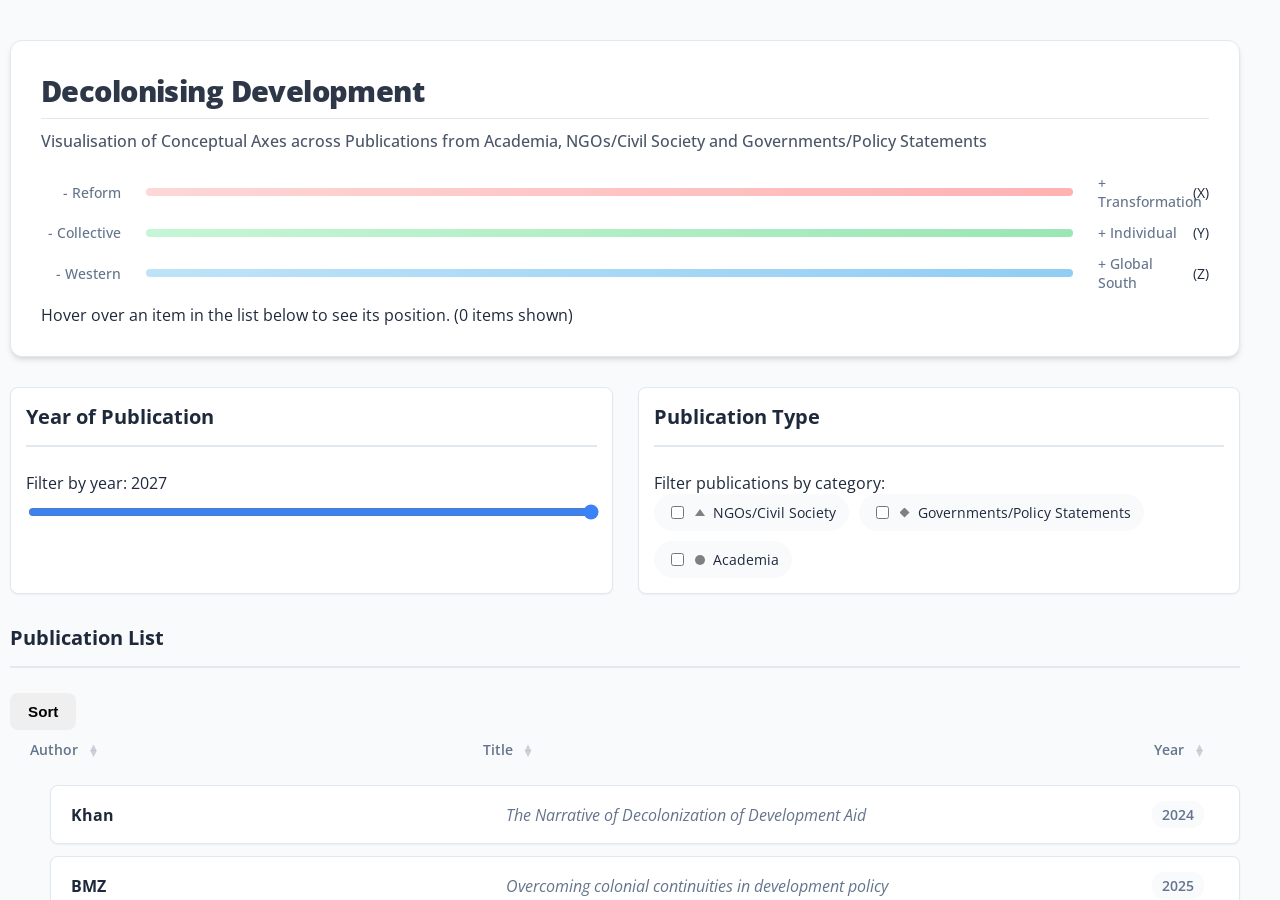
<file: index.html>
<!DOCTYPE html>
<html>

<head>
    <title>2D Publication Manager - Updated Khan Y-Axis Data</title>
    <meta charset="UTF-8">
    <meta name="viewport" content="width=device-width, initial-scale=1.0">
    <link rel="preconnect" href="https://fonts.googleapis.com">
    <link rel="preconnect" href="https://fonts.gstatic.com" crossorigin>
    <link href="https://fonts.googleapis.com/css2?family=Open+Sans:wght@400;500;600;700&display=swap" rel="stylesheet">
    <style>
        :root {
            /* Color Palette */
            --primary-color: #3b82f6;
            /* Blue */
            --primary-hover: #2563eb;
            --secondary-color: #48bb78;
            /* Green */
            --secondary-hover: #38a169;
            --accent-color: #ecc94b;
            /* Yellow */
            --danger-color: #f56565;
            /* Red */
            --danger-hover: #c53030;

            /* Neutrals */
            --bg-color: #f8fafc;
            /* Lighter, cooler grey */
            --surface-color: #ffffff;
            --text-primary: #1e293b;
            /* Dark slate */
            --text-secondary: #64748b;
            /* Slate */
            --border-color: #e2e8f0;

            /* UI Elements */
            --radius-md: 8px;
            --radius-lg: 12px;
            --shadow-sm: 0 1px 2px 0 rgb(0 0 0 / 0.05);
            --shadow-md: 0 4px 6px -1px rgb(0 0 0 / 0.1), 0 2px 4px -2px rgb(0 0 0 / 0.1);
            --shadow-lg: 0 10px 15px -3px rgb(0 0 0 / 0.1), 0 4px 6px -4px rgb(0 0 0 / 0.1);

            /* Transitions */
            --transition-fast: 0.2s ease;
            --transition-normal: 0.3s ease;
        }

        /* Basic page styling */
        html,
        body {
            margin: 0;
            padding: 0;
            height: 100%;
            width: 100%;
            background-color: var(--bg-color);
            font-family: 'Open Sans', -apple-system, BlinkMacSystemFont, "Segoe UI", Roboto, Helvetica, Arial, sans-serif;
            color: var(--text-primary);
            display: flex;
            overflow-x: hidden;
        }

        /* Controls Panel Styling */
        #controls {
            width: 380px;
            min-width: 320px;
            max-width: 45%;
            height: 100vh;
            background: var(--surface-color);
            padding: 30px;
            box-shadow: var(--shadow-lg);
            display: flex;
            flex-direction: column;
            gap: 20px;
            z-index: 20;
            overflow-y: auto;
            border-right: 1px solid var(--border-color);
            box-sizing: border-box;
            transition: transform var(--transition-normal), width var(--transition-normal), padding var(--transition-normal);
        }

        #controls>div {
            display: flex;
            flex-direction: column;
            gap: 12px;
        }

        #controls label {
            color: var(--text-primary);
            font-size: 0.9rem;
            font-weight: 600;
            margin-bottom: 6px;
            display: block;
        }

        .axis-concept-label {
            font-size: 0.85em;
            color: var(--text-secondary);
            font-weight: 400;
            margin-left: 6px;
        }

        /* Inputs */
        #controls input[type="text"],
        #controls input[type="number"],
        #controls input[type="file"],
        .axis-info-box textarea {
            padding: 10px 12px;
            border: 1px solid var(--border-color);
            border-radius: var(--radius-md);
            font-family: inherit;
            font-size: 0.95rem;
            color: var(--text-primary);
            background-color: var(--bg-color);
            transition: border-color var(--transition-fast), box-shadow var(--transition-fast);
            width: 100%;
            box-sizing: border-box;
        }

        #controls input[type="text"]:focus,
        #controls input[type="number"]:focus,
        .axis-info-box textarea:focus {
            border-color: var(--primary-color);
            box-shadow: 0 0 0 3px rgba(59, 130, 246, 0.15);
            outline: none;
            background-color: var(--surface-color);
        }

        #controls .coord-inputs {
            display: grid;
            grid-template-columns: 1fr 1fr;
            gap: 15px;
        }

        #controls .coord-input-group {
            display: flex;
            flex-direction: column;
            gap: 4px;
        }

        #controls .coord-input-group.full-width {
            grid-column: span 2;
        }

        /* Buttons */
        button {
            padding: 10px 18px;
            border: none;
            border-radius: var(--radius-md);
            cursor: pointer;
            font-size: 0.95rem;
            font-weight: 600;
            transition: all var(--transition-fast);
            display: inline-flex;
            align-items: center;
            justify-content: center;
        }

        #controls button#addEditButton {
            background-color: var(--secondary-color);
            color: white;
            margin-top: 10px;
            width: 100%;
        }

        #controls button#addEditButton:hover {
            background-color: var(--secondary-hover);
            transform: translateY(-1px);
        }

        #controls button#addEditButton[data-editing="true"] {
            background-color: var(--primary-color);
        }

        #controls button#addEditButton[data-editing="true"]:hover {
            background-color: var(--primary-hover);
        }

        #controls button#importButton,
        #controls button#exportButton {
            background-color: var(--surface-color);
            color: var(--primary-color);
            border: 1px solid var(--primary-color);
            margin-top: 8px;
            width: 48%;
        }

        #controls button#importButton:hover,
        #controls button#exportButton:hover {
            background-color: rgba(59, 130, 246, 0.05);
        }

        .button-row {
            display: flex;
            justify-content: space-between;
            gap: 10px;
        }

        /* Main Content */
        #main-content {
            flex-grow: 1;
            height: 100vh;
            overflow-y: auto;
            padding: 40px;
            box-sizing: border-box;
            background-color: var(--bg-color);
            position: relative;
        }

        #main-content h3 {
            margin: 0 0 25px;
            color: var(--text-primary);
            font-size: 1.25rem;
            border-bottom: 2px solid var(--border-color);
            padding-bottom: 15px;
            font-weight: 700;
        }

        /* Visualization Box */
        #axes-visualization {
            background-color: var(--surface-color);
            padding: 30px;
            border-radius: var(--radius-lg);
            margin-bottom: 30px;
            box-shadow: var(--shadow-md);
            border: 1px solid var(--border-color);
        }

        #axes-visualization h1 {
            font-size: 1.8rem;
            color: var(--text-primary);
            margin-bottom: 10px;
            font-weight: 800;
            letter-spacing: -0.02em;
        }

        #axes-visualization h2 {
            font-size: 1rem;
            color: var(--text-secondary);
            font-weight: 400;
            margin-bottom: 30px;
            line-height: 1.5;
        }

        /* Axis Bars */
        .axis-bar-container {
            display: flex;
            align-items: center;
            gap: 15px;
            font-size: 0.9rem;
            margin-bottom: 12px;
        }

        .axis-label-neg,
        .axis-label-pos {
            width: 80px;
            font-weight: 500;
            color: var(--text-secondary);
        }

        .axis-label-neg {
            text-align: right;
        }

        .axis-bar {
            flex-grow: 1;
            height: 8px;
            background-color: #e2e8f0;
            border-radius: 4px;
            position: relative;
            margin: 0 10px;
        }

        /* Axis Colors */
        .axis-bar.x-axis {
            background: linear-gradient(to right, #fed7d7, #feb2b2);
        }

        .axis-bar.y-axis {
            background: linear-gradient(to right, #c6f6d5, #9ae6b4);
        }

        .axis-bar.z-axis {
            background: linear-gradient(to right, #bee3f8, #90cdf4);
        }

        /* Dots */
        .axis-dot {
            position: absolute;
            top: 50%;
            transform: translate(-50%, -50%);
            width: 12px;
            height: 12px;
            border: 2px solid white;
            box-shadow: 0 2px 4px rgba(0, 0, 0, 0.2);
            transition: transform 0.2s cubic-bezier(0.175, 0.885, 0.32, 1.275);
            z-index: 5;
        }

        .axis-dot:hover {
            transform: translate(-50%, -50%) scale(1.5);
            z-index: 10;
            cursor: pointer;
        }

        .axis-dot.highlighted {
            transform: translate(-50%, -50%) scale(1.8);
            z-index: 20;
            border-color: var(--text-primary);
        }

        /* Zero Value Dot (Faded) */
        .axis-dot.zero-value {
            background-color: #e2e8f0 !important;
            border-color: #cbd5e0 !important;
            opacity: 0.6;
            box-shadow: none;
        }

        /* Override for specific shapes if needed, but !important on bg might cover it */
        .axis-dot.zero-value.shape-ngo {
            border-bottom-color: #cbd5e0 !important;
            background: transparent !important;
        }

        .axis-dot.zero-value.shape-government {
            background-color: #cbd5e0 !important;
        }

        /* Shape Definitions */
        .axis-dot.shape-ngo {
            width: 0;
            height: 0;
            border: none;
            box-shadow: none;
            border-left: 7px solid transparent;
            border-right: 7px solid transparent;
            border-bottom: 12px solid;
            background: transparent !important;
        }

        .axis-dot.shape-government {
            width: 12px;
            height: 12px;
            border-radius: 2px;
            transform: translate(-50%, -50%) rotate(45deg);
            box-shadow: 1px 1px 3px rgba(0, 0, 0, 0.2);
        }

        .axis-dot.shape-academia {
            border-radius: 50%;
        }

        /* Dot Colors */
        .axis-dot.x-dot {
            background-color: #e53e3e;
            border-bottom-color: #e53e3e;
        }

        .axis-dot.y-dot {
            background-color: #38a169;
            border-bottom-color: #38a169;
        }

        .axis-dot.z-dot {
            background-color: #3182ce;
            border-bottom-color: #3182ce;
        }

        /* Popups */
        .axis-info-popup {
            background: var(--surface-color);
            border-left: 4px solid;
            padding: 0 20px;
            max-height: 0;
            overflow: hidden;
            transition: all 0.4s cubic-bezier(0.4, 0, 0.2, 1);
            margin-top: 0;
            opacity: 0;
        }

        .axis-info-popup.expanded {
            padding: 20px;
            margin-top: 15px;
            max-height: 1000px;
            opacity: 1;
            box-shadow: var(--shadow-md);
            border-radius: 0 var(--radius-md) var(--radius-md) 0;
        }

        .axis-info-popup.x-info {
            border-color: #e53e3e;
            background: #fff5f5;
        }

        .axis-info-popup.y-info {
            border-color: #38a169;
            background: #f0fff4;
        }

        .axis-info-popup.z-info {
            border-color: #3182ce;
            background: #ebf8ff;
        }

        /* Filters */
        .filters-row {
            display: grid;
            grid-template-columns: 1fr 1fr;
            gap: 25px;
            margin-bottom: 30px;
        }

        .filter-container {
            background: var(--surface-color);
            padding: 15px;
            /* Reduced padding */
            border-radius: var(--radius-md);
            box-shadow: var(--shadow-sm);
            border: 1px solid var(--border-color);
        }

        /* Ensure slider takes full width */
        input[type="range"]#timeSlider {
            width: 100%;
            box-sizing: border-box;
            cursor: pointer;
            accent-color: var(--primary-color);
            margin-top: 10px;
            display: block;
        }

        .filter-container h3 {
            font-size: 1rem;
            margin-bottom: 15px;
            border-bottom: none;
            padding-bottom: 0;
        }

        /* Checkboxes */
        .checkbox-group {
            display: flex;
            flex-wrap: wrap;
            gap: 10px;
        }

        .checkbox-label {
            display: inline-flex;
            align-items: center;
            gap: 8px;
            padding: 8px 12px;
            background: var(--bg-color);
            border-radius: 20px;
            font-size: 0.85rem;
            cursor: pointer;
            transition: background 0.2s;
            border: 1px solid transparent;
        }

        .checkbox-label:hover {
            background: #e2e8f0;
        }

        .checkbox-label input:checked+span+span {
            font-weight: 600;
            color: var(--primary-color);
        }

        /* Publication List */
        #publications-list li {
            background: var(--surface-color);
            border: 1px solid var(--border-color);
            border-radius: var(--radius-md);
            margin-bottom: 12px;
            box-shadow: var(--shadow-sm);
            transition: all var(--transition-fast);
            overflow: hidden;
        }

        #publications-list li:hover {
            transform: translateY(-2px);
            box-shadow: var(--shadow-md);
            border-color: #cbd5e0;
        }

        #publications-list li.expanded {
            border-color: var(--primary-color);
            box-shadow: var(--shadow-md);
        }

        .list-item-header {
            padding: 15px 20px;
            display: grid;
            grid-template-columns: 2fr 3fr auto auto;
            gap: 15px;
            align-items: center;
        }

        /* Sort Options Bar */
        .sort-options {
            padding: 10px 20px;
            display: grid;
            grid-template-columns: 2fr 3fr auto auto;
            /* Match list item columns */
            gap: 15px;
            align-items: center;
            margin-bottom: 10px;
            font-weight: 600;
            color: var(--text-secondary);
            font-size: 0.9rem;
        }

        .sort-option {
            display: flex;
            align-items: center;
            gap: 5px;
            cursor: pointer;
        }

        .sort-option:hover {
            color: var(--primary-color);
        }

        .sort-arrows {
            display: flex;
            flex-direction: column;
            line-height: 0.5;
            font-size: 0.7rem;
            margin-left: 5px;
        }

        .sort-arrow {
            opacity: 0.3;
        }

        .sort-arrow.active {
            opacity: 1;
            color: var(--primary-color);
        }

        .list-item-header .author-display {
            font-weight: 700;
            color: var(--text-primary);
        }

        .list-item-header .short-title-display {
            color: var(--text-secondary);
            font-style: italic;
        }

        .list-item-header .year-display {
            background: var(--bg-color);
            padding: 4px 10px;
            border-radius: 12px;
            font-size: 0.85rem;
            font-weight: 600;
            color: var(--text-secondary);
        }

        .collapsible-content {
            padding: 0 20px;
            max-height: 0;
            overflow: hidden;
            transition: all 0.3s ease;
            background: #f8fafc;
        }

        li.expanded .collapsible-content {
            padding: 20px;
            max-height: 800px;
            border-top: 1px solid var(--border-color);
        }

        .coord-display {
            display: flex;
            gap: 15px;
            margin-bottom: 20px;
        }

        .coord-pair {
            background: white;
            padding: 6px 12px;
            border-radius: 6px;
            border: 1px solid var(--border-color);
            font-size: 0.9rem;
            display: flex;
            align-items: center;
            gap: 6px;
        }

        .coord-pair.x-coord {
            border-left: 3px solid #e53e3e;
        }

        .coord-pair.y-coord {
            border-left: 3px solid #38a169;
        }

        .coord-pair.z-coord {
            border-left: 3px solid #3182ce;
        }

        /* Toggle Button */
        #toggle-controls-button {
            position: absolute;
            top: 20px;
            right: -15px;
            width: 30px;
            height: 30px;
            background: var(--text-primary);
            color: white;
            border-radius: 50%;
            display: flex;
            align-items: center;
            justify-content: center;
            cursor: pointer;
            box-shadow: var(--shadow-md);
            z-index: 50;
            border: 2px solid white;
        }

        body.controls-collapsed #controls {
            transform: translateX(-100%);
            width: 0;
            padding: 0;
            opacity: 0;
        }

        body.controls-collapsed #main-content {
            padding-left: 40px;
        }

        body.controls-collapsed #toggle-controls-button {
            left: 20px;
            right: auto;
            transform: rotate(180deg);
            background: var(--primary-color);
        }

        /* Scrollbar */
        ::-webkit-scrollbar {
            width: 8px;
        }

        ::-webkit-scrollbar-track {
            background: transparent;
        }

        ::-webkit-scrollbar-thumb {
            background: #cbd5e0;
            border-radius: 4px;
        }

        ::-webkit-scrollbar-thumb:hover {
            background: #a0aec0;
        }

        /* Responsive */
        @media (max-width: 1024px) {
            #controls {
                width: 320px;
            }

            .filters-row {
                grid-template-columns: 1fr;
            }
        }

        @media (max-width: 768px) {
            body {
                flex-direction: column;
            }

            #controls {
                width: 100%;
                max-width: 100%;
                height: auto;
                max-height: 40vh;
                border-right: none;
                border-bottom: 1px solid var(--border-color);
            }

            #main-content {
                height: auto;
                padding: 20px;
            }

            #toggle-controls-button {
                display: none;
            }

            /* Hide toggle on mobile */
        }

        /* Empty outline versions of the symbols (Keep these as they are for the checkboxes) */
        .empty-ngo-dot {
            width: 0;
            height: 0;
            border-left: 5px solid transparent;
            border-right: 5px solid transparent;
            border-bottom: 7px solid #808080;
            border-radius: 0;
            background-color: transparent;
        }

        .empty-government-dot {
            width: 10px;
            height: 10px;
            background-color: #808080;
            clip-path: polygon(50% 0%, 100% 50%, 50% 100%, 0% 50%);
        }

        .empty-academia-dot {
            width: 10px;
            height: 10px;
            border-radius: 50%;
            background-color: #808080;
        }

        /* Styles for the toggle button */
        #toggle-controls-button::before,
        #toggle-controls-button::after {
            content: '';
            position: absolute;
            width: 8px;
            /* Arrow line thickness */
            height: 2px;
            /* Arrow line length */
            background-color: white;
            /* Arrow color */
            transition: transform 0.3s ease;
        }

        #toggle-controls-button::before {
            transform: translateX(-2px) rotate(45deg);
            /* Top part of left arrow */
            transform-origin: right center;
        }

        #toggle-controls-button::after {
            transform: translateX(-2px) rotate(-45deg);
            /* Bottom part of left arrow */
            transform-origin: right center;
        }


        /* Adjust heading margin to make space for the button */
        #controls h2 {
            margin-top: 30px;
            /* Add top margin to push it below the button */
        }


        /* Styles for the collapsed state */
        body.controls-collapsed #controls {
            width: 0;
            min-width: 0;
            max-width: 0;
            padding: 0;
            overflow: hidden;
            position: absolute;
            left: 0;
            top: 0;
            bottom: 0;
        }

        body.controls-collapsed #main-content {
            padding-left: 10px;
            /* Adjust as needed */
        }

        body.controls-collapsed #toggle-controls-button {
            position: fixed;
            /* Ensure it stays in viewport when controls collapse */
            left: 0;
            /* Position button at the edge when collapsed */
            top: 10px;
            /* Keep it at the top */
            border-radius: 0 50% 50% 0;
            /* Adjust border radius for collapsed state */
            /* Rotate arrow for collapsed state */
            transform: translateX(0);
            /* Reset transform */
        }

        body.controls-collapsed #toggle-controls-button::before {
            transform: translateX(2px) rotate(-45deg);
            /* Top part of right arrow */
            transform-origin: left center;
        }

        body.controls-collapsed #toggle-controls-button::after {
            transform: translateX(2px) rotate(45deg);
            /* Bottom part of right arrow */
            transform-origin: left center;
        }
    </style>
</head>

<body class="controls-collapsed">
    <div id="controls">
        <button id="toggle-controls-button"></button>
        <div style="margin-top: 40px;">
            <h2
                style="font-size: 1.2em; color: #2d3748; margin: 0 0 12px 0; padding-bottom: 8px; border-bottom: 1px solid #e2e8f0;">
                Add / Edit Publication</h2>
            <div class="coord-inputs">
                <div class="coord-input-group">
                    <label for="xCoord">X: <span class="axis-concept-label">(+Transformative / -Reform)</span></label>
                    <input type="number" id="xCoord" step="0.1" value="0" placeholder="X">
                </div>
                <div class="coord-input-group">
                    <label for="yCoord">Y: <span class="axis-concept-label">(+Individual / -Collective)</span></label>
                    <input type="number" id="yCoord" step="0.1" value="0" placeholder="Y">
                </div>
                <div class="coord-input-group">
                    <label for="zCoord">Z: <span class="axis-concept-label">(+Global South / -Western)</span></label>
                    <input type="number" id="zCoord" step="0.1" value="0" placeholder="Z">
                </div>
                <div class="coord-input-group">
                    <label for="yearInput">Year:</label>
                    <input type="number" id="yearInput" min="1900" max="2050" step="1" placeholder="Year">
                </div>
                <div class="coord-input-group" style="margin-top: 10px;">
                    <div style="display: flex; flex-direction: column; gap: 8px;">
                        <label for="typeCheckboxes" style="margin-bottom: 0;">Type of Publication:</label>
                        <div style="display: block; align-items: center; gap: 4px;">
                            <label style="display: flex; align-items: center; gap: 4px;">
                                <input type="checkbox" id="addEditNgoCheckbox">
                                <span class="empty-ngo-dot"></span>
                                NGOs/Civil Society
                            </label>
                            <label style="display: flex; align-items: center; gap: 4px;">
                                <input type="checkbox" id="addEditGovernmentCheckbox">
                                <span class="empty-government-dot"></span>
                                Governments/Policy Statements
                            </label>
                            <label style="display: flex; align-items: center; gap: 4px;">
                                <input type="checkbox" id="addEditAcademiaCheckbox">
                                <span class="empty-academia-dot"></span>
                                Academia
                            </label>
                        </div>
                    </div>
                </div>
                <div class="coord-input-group">
                    <label for="authorText">Author:</label>
                    <input type="text" id="authorText" placeholder="Author (e.g., John Doe)">
                </div>
                <div class="coord-input-group">
                    <label for="shortTitleText">Short Title:</label>
                    <input type="text" id="shortTitleText" placeholder="Short Title (e.g., Study on...)">
                </div>
            </div>
            <button id="addEditButton">Add Publication</button>
            <button id="importButton">Import CSV</button>
            <button id="exportButton">Export CSV</button>
            <input type="file" id="csvFileInput" style="display: none;">
        </div>
        <hr>
    </div>

    <div id="main-content">
        <div id="axes-visualization">
            <h1
                style="font-size: 1.8em; color: #2d3748; margin: 0 0 10px 0; padding-bottom: 8px; border-bottom: 1px solid #e2e8f0;">
                Decolonising Development</h1>
            <h2 style="font-size: 1em; font-weight: 500; color: #4a5568; margin: 0 0 20px 0;">Visualisation of
                Conceptual Axes across Publications from Academia, NGOs/Civil Society and Governments/Policy Statements
            </h2>
            <div class="axis-bar-container">
                <span class="axis-label-neg"
                    title="Reform means making incremental changes within existing structures rather than challenging the system itself.">-
                    Reform</span>
                <div class="axis-bar x-axis" id="x-axis-bar"></div>
                <span class="axis-label-pos" title="Transformative means aiming for deep, systemic change.">+
                    Transformation</span>
                <span class="axis-name">(X)</span>
            </div>
            <div class="axis-info-popup x-info" id="x-axis-info-popup" data-axis="x">
                <h5 class="popup-headline"></h5>
                <p class="popup-citation"></p>
                <p class="popup-positioning"></p>
            </div>
            <div class="axis-bar-container">
                <span class="axis-label-neg"
                    title="Collective emphasizes group agency, community action, and shared ownership over outcomes.">-
                    Collective</span>
                <div class="axis-bar y-axis"></div>
                <span class="axis-label-pos"
                    title="Individual focuses on personal agency, self-determination, and autonomy in decision-making.">+
                    Individual</span>
                <span class="axis-name">(Y)</span>
            </div>
            <div class="axis-info-popup y-info" id="y-axis-info-popup" data-axis="y">
                <h5 class="popup-headline"></h5>
                <p class="popup-citation"></p>
                <p class="popup-positioning"></p>
            </div>
            <div class="axis-bar-container">
                <span class="axis-label-neg"
                    title="Western refers to development approaches rooted in Euro-centric worldviews and power structures.">-
                    Western</span>
                <div class="axis-bar z-axis"></div>
                <span class="axis-label-pos"
                    title="Global South highlights perspectives, priorities, and experiences of formerly colonized or marginalized regions.">+
                    Global South</span>
                <span class="axis-name">(Z)</span>
            </div>
            <div class="axis-info-popup z-info" id="z-axis-info-popup" data-axis="z">
                <h5 class="popup-headline"></h5>
                <p class="popup-citation"></p>
                <p class="popup-positioning"></p>
            </div>
            <div id="axes-selected-item">Hover over an item in the list below to see its position.</div>
        </div>

        <div class="filters-row">
            <div id="slider-container" class="filter-container">
                <div>
                    <h3>Year of Publication</h3>
                    <label for="timeSlider" id="timeSliderLabel">
                        <span>Filter by year:</span>
                        <span id="timeSliderValue">2025</span>
                    </label>
                    <input type="range" id="timeSlider" min="1980" max="2025" value="2025" step="1">
                </div>
            </div>

            <div id="type-container" class="filter-container">
                <div>
                    <h3>Publication Type</h3>
                    <label>Filter publications by category:</label>
                    <div class="checkbox-group">
                        <label class="checkbox-label">
                            <input type="checkbox" id="filterNgoCheckbox">
                            <span class="empty-ngo-dot"></span>
                            NGOs/Civil Society
                        </label>
                        <label class="checkbox-label">
                            <input type="checkbox" id="filterGovernmentCheckbox">
                            <span class="empty-government-dot"></span>
                            Governments/Policy Statements
                        </label>
                        <label class="checkbox-label">
                            <input type="checkbox" id="filterAcademiaCheckbox">
                            <span class="empty-academia-dot"></span>
                            Academia
                        </label>
                    </div>
                </div>
            </div>
        </div>

        <div class="heading-with-button">
            <h3>Publication List</h3>
            <button class="sort-button" id="toggleSortButton">Sort</button>
        </div>
        <div class="sort-options" id="sortOptionsBar">
            <div class="sort-option">
                <span>Author</span>
                <div class="sort-arrows">
                    <span class="sort-arrow" id="authorAsc">▲</span>
                    <span class="sort-arrow" id="authorDesc">▼</span>
                </div>
            </div>
            <div class="sort-option">
                <span>Title</span>
                <div class="sort-arrows">
                    <span class="sort-arrow" id="titleAsc">▲</span>
                    <span class="sort-arrow" id="titleDesc">▼</span>
                </div>
            </div>
            <div class="sort-option">
                <span>Year</span>
                <div class="sort-arrows">
                    <span class="sort-arrow" id="yearAsc">▲</span>
                    <span class="sort-arrow" id="yearDesc">▼</span>
                </div>
            </div>
        </div>
        <div id="publications-list">
            <ol id="publications-list-ol"></ol>
        </div>
    </div>

    <div id="message-box"></div>

    <script>
        (function () { // Start IIFE
            'use strict'; // Enable strict mode

            // --- State (within IIFE scope) ---
            let diamondsData = [];
            let filterYearMax;
            let editingDiamondIndex = null;
            let selectedPopupIndex = null;

            // --- Constants ---
            const CURRENT_YEAR = new Date().getFullYear();
            const ADD_BUTTON_TEXT = 'Add Publication';
            const UPDATE_BUTTON_TEXT = 'Update Publication';
            const AXIS_MIN = -10; const AXIS_MAX = 10; const AXIS_RANGE = AXIS_MAX - AXIS_MIN;
            const defaultAxisInfo = { citation: '', positioning: '' };

            // --- UI Element References (within IIFE scope) ---
            let publicationsListOl, xCoordInput, yCoordInput, zCoordInput, yearInput, authorTextInput, shortTitleTextInput, timeSlider, timeSliderValueSpan, messageBox, addEditButton, axesVisContainer, xAxisBar, yAxisBar, zAxisBar, axesSelectedItemText, mainContentArea, controlsDiv;
            let ngoCheckbox, governmentCheckbox, academiaCheckbox;
            let importButton, exportButton, csvFileInput;
            let filterNgoCheckbox, filterGovernmentCheckbox, filterAcademiaCheckbox;
            let toggleControlsButton; // Added reference for the new button

            // --- Helper Functions ---
            const getDefaultAxisInfo = () => ({ x: { ...defaultAxisInfo }, y: { ...defaultAxisInfo }, z: { ...defaultAxisInfo } });

            // --- Initialization ---
            function init() {
                try {
                    // Data parsed from user-provided CSV
                    diamondsData = [
                        {
                            "author": "Khan",
                            "shortTitle": "The Narrative of Decolonization of Development Aid",
                            "year": 2024,
                            "x": 10,
                            "y": -2,
                            "z": 0,
                            "axisInfo": {
                                "x": {
                                    "citation": "\"China, India and South Africa as those who no longer receive ODA are also rife in the literature [4]. Based on these cases, one could argue that it is possible for aid to end. However, these cases also create a fallacy about the \"\"end of aid\"\", as these countries are now donors themselves. The idea should not be to replace existing donor countries with new donor countries, but to replace the system of aid itself with more equitable relationships based on mutual economic and political demands of \nboth giving and receiving countries.\" (p. 4)",
                                    "positioning": "Khan argues here that the current system of aid and development cooperation creates a trap in which the few countries that make it out of the \"recipient phase\" become donor states themselves and go on to dictate the actions of the recipient states, perpetuating a faulty and antiquated system.\nKhan, argues that the current system of development is beyond reform and must be completely transformed to truly decolonize development aid, thus landing it at a 10."
                                },
                                "y": {
                                    "citation": "\"South-South collaboration for development is based on the flawed premise that just because everyone belongs to a particular geographical, cultural or religious context, they will all get along with each other.\nThat is true to the extent that countries of the South can collectively challenge Northern domination.\nBut widespread power inequalities also exist within the regions of the global South based on geopolitical and economic variables such as history, wealth and global political status.\" (p. 6)",
                                    "positioning": "While Khan highlights the collective power that the Global South has to reject Northern domination and colonial approaches to development work, they also highlight the importance of de-homogenizing the Global South and recognizing the power inequalities that exist within and between its countries.\nThus it is placed at -2 on the collective side because there is an emphasis on national distinction and intersectionalities despite highlighting the importance of a Global South collective"
                                },
                                "z": {
                                    "citation": "",
                                    "positioning": "This source does not mention either a Western/Modern or Global South framework."
                                }
                            },
                            "category": [
                                "Academia"
                            ]
                        },
                        {
                            "author": "BMZ",
                            "shortTitle": "Overcoming colonial continuities in development policy",
                            "year": 2025,
                            "x": 1,
                            "y": -5,
                            "z": 1,
                            "axisInfo": {
                                "x": {
                                    "citation": "\"It starts with identifying and acknowledging these patterns and then gradually dismantling them.\nThis is the only way to establish a genuinely equal partnership between the Global South and the Global North.\"",
                                    "positioning": "The text acknowledges these colonial \"patterns\" and the mechanisms for decolonizing development cooperation.\nIt calls for dismantling of these systems,  however it does so objectively without specifying its role in these patterns or being in a position to address them.\nThus it lands at a 1 on the reform side of the axis."
                                },
                                "y": {
                                    "citation": "“Partnership-based development policy acknowledges the atrocities committed under German colonialism and apologises for them. It reflects on Germany’s role and its position of power. It engages in open, honest dialogue about the past and the future of the relationships between Germany and its partner countries, even when this dialogue is uncomfortable. Its goal is to create equal partnerships. It is based on discussion and exchange, and aligns with the goals set by the partner countries themselves.”",
                                    "positioning": "The BMZ acknowledges Germany's historical involvement in colonialism, recognizing the present need to address its lingering effects through development cooperation.\nWhile emphasizing the importance of equitable partnerships, the passage remains vague about which actors should lead this effort.\nThe mention of policy implies that the BMZ itself should act, yet this is never explicitly stated, allowing the BMZ to maintain a more neutral position."
                                },
                                "z": {
                                    "citation": "“It starts with identifying and acknowledging these patterns and then gradually dismantling them.\nThis is the only way to establish a genuinely equal partnership between the Global South and the Global North.”",
                                    "positioning": "This passage from the BMZ connects development policy to the historical context of colonialism.\nWhile the language used is somewhat abstract and employs passive voice, it suggests an acknowledgement of the need to address the lingering effects of colonialism on nations in the Global South.\nHowever, the text's ambiguity regarding agency—who is responsible for implementing the suggested actions—limits its direct commitment to change.\nThus this source is placed at 1 on the Global South side--because it demonstrates support for Global South initiatives without a clear commitment to them."
                                }
                            },
                            "category": [
                                "Governments/Policy Statements"
                            ]
                        },
                        {
                            "author": "Caixeta and Dos Santos",
                            "shortTitle": "Decolonizing South-South Cooperation: An Analytical Framework",
                            "year": 2022,
                            "x": 8,
                            "y": -10,
                            "z": 9,
                            "axisInfo": {
                                "x": {
                                    "citation": "“Conceiving SSC as an opportunity to decolonize development practices, according to Santos (2017, 272), implies, re-discussing the role of emerging countries in search of their strategic autonomy and the role of poor countries in the pursuit of their national interests, and more than anything reconsiders the hegemonic capitalist development model. In addition, it imposes a real and effective participation of the societies of those countries in this process.\"\"",
                                    "positioning": "This text suggests that decolonizing development cooperation starts with improving South-South Cooperation through reworking the status quo of Western hegemony and promoting self determination \nand greater autonomy across developing nations. It does not outrightly reject the current systems, but suggests making space for alternative approaches thus pushing it to the transformation side at an 8."
                                },
                                "y": {
                                    "citation": "“The peoples that inhabit the geopolitical space that we now know as Latin America and the Caribbean, from colonial invasions to the present day, design and practice forms of existence based on ancestral epistemological and ontological structures.\nThey were anchored in the sense of relationality, community spirit, solidarity, harmony with nature and pluriversity.\nAlthough these forms have been belittled and dismissed as backward, traditional and essentialist by theorists and practitioners of modern development, they are precursors to the criticism made today against modernity.\nThey denounce the failure of their hegemonic development model and point out the imperative of a new civilizing parameter based on the common in the face of global problems [...].”",
                                    "positioning": "​​This excerpt highlights the stated importance of returning to indigenous practices that prioritize community as a major step in decolonizing development and improving development outcomes in the Global South. The text offers several examples of the success of South-South Cooperation as a better alternative to the hegemonic relationships of dependency on the West that are predominantly used in development cooperation. As such, this source is placed at -10 citing very high \nlevels of collectivity."
                                },
                                "z": {
                                    "citation": "“As for the process or means of implementing SSC [South-South Cooperation], a moment when horizontality should be intermediating relations during cooperation activities, the analytical criteria for SSC initiatives would be: (1) it is conceived as a ‘policy of the common’ between the local and global levels;\n(2) it develops through democratic practices; (3) it connects the global to the local levels in the midst of a political and social federalism (decentralized governments), that is, it seeks to decide together on the common ones.”",
                                    "positioning": "This passage highlights how South-South Cooperation (SSC) toward decolonizing development work should proliferate all levels of policy and society. It should incorporate Southern voices and approaches to development but also make room for voices that were silenced in the past, not only creating cooperation between the Global South as it is known today but also the many indigenous knowledges that were previously marginalized by \ncolonization. Thus, this source ranks fairly high on the global south side of the axis at 9."
                                }
                            },
                            "category": [
                                "Academia"
                            ]
                        },
                        {
                            "author": "Vij (OECD)",
                            "shortTitle": "Developement Cooperation Report",
                            "year": 2023,
                            "x": -2,
                            "y": -6,
                            "z": 6,
                            "axisInfo": {
                                "x": {
                                    "citation": "“Localisation requires a thorough political economy analysis of both provider and recipient systems to identify latent risks it might pose to different actors, including those that might, at first glance, appear to benefit.”\n(p. 176)",
                                    "positioning": "Here, the author refers to localization in terms of greater local inclusion in development work. They call for a mutually beneficial agreement in which donors and external actors also benefit from localized development aid. This is framed within the context of current development systems while calling for greater localization of development cooperation. This source is not notably critical of the historical mechanisms of neo-imperialism to persist within this vision for development cooperation, taking a more diagnostic approach. Thus it lands at a -2 on the reform side of the scale."

                                },
                                "y": {
                                    "citation": "“Localisation has a long history, with roots in the push for participatory approaches beginning in the 1960s […]  \nAt the same time, differences in interpretations of the objectives and practice of localisation make it difficult for development co-operation providers to coalesce around a shared vision that would enable co-ordination between providers and accountability for results.\nThere also appears to be […] a state of “functional inertia”, where development actors are aware that localisation is needed but are unable to operationalise their vision.\nIn addition, there is a specific need for evidence on the benefits and challenges of different approaches to localisation, including how development agencies' and ministries’ institutional practices may either enable or hamper the achievement of locally led and inclusive development outcomes.\nCollectively building such an evidence base during this phase would help inform individual agency practice to push past the inertia.\nIt would also develop a shared understanding of localisation as both a process and an outcome, which” (OECD, 2023, p. 173)",
                                    "positioning": "This excerpt highlights the acknowledged need within Western development agencies for increased localization to empower local stakeholders in the Global South or recipient state. It highlights the importance of community building to pass on knowledge and build momentum away from dependency on foreign aid actors, but also addresses the systemic and bureaucratic barriers to achieving this from within development organizations. As such this lands at a -6 on the collective side of the axis as collectivity is a priority but \ndoes not necessarily provide recommendations on how this can be achieved making it more passive compared to other texts that are ranked higher."
                                },
                                "z": {
                                    "citation": "“Moving towards an equal partnership model can be perceived as giving up control or as detrimental to the vested interests of providers and intermediaries.\nLocalising development co-operation likely means that some actors could lose out financially.\nHowever, providers can emphasise that localisation is not a financial zero-sum game.\nLocalisation does not prevent opportunities for sharing, cross-border research and co-generation of knowledge.\nReimagining the role of the intermediary and exploring models to change the structure of bilateral aid delivery could enhance the case for a new aid business model, one in which local priorities and ownership steer development outcomes.”\n(p.176)",
                                    "positioning": "This excerpt while mentioning the importance of increasing local ownership within development cooperation highlights concerns of Western stakeholders who stand to lose financially from increased local autonomy. Nonetheless it still pushes for a shift away from these Western actors in favour of Global South actors who should be given the space to determine their own priorities and desired development outcomes. Given this perspective, the source ranks at a 6 on the Global South side. It acknowledges the downfalls of a shift away from Western powers and persists in supporting a need for greater Global South involvement."
                                }
                            },
                            "category": [
                                "Governments/Policy Statements"
                            ]
                        },
                        {
                            "author": "WACSI",
                            "shortTitle": "Decolonising Aid: Perspectives from \nCivil Society in Francophone Sub-saharan Africa",
                            "year": 2023,
                            "x": -5,
                            "y": -8,
                            "z": 9,
                            "axisInfo": {
                                "x": {
                                    "citation": "“4. Rebalancing forces in partnerships (35.7% of votes). 5. Increasing quality and access to capacity building programmes (34.7%) 6. Contribute to the respect of democratic values and good local governance (30.9%). 7. 7. Serving as a sidekick or companion (28.3%) 8. Contributing to the construction of ecosystems (21.3%) 9. Amplify local advocacy (20.4%)” (p.4)",
                                    "positioning": "This excerpt highlights a willingness of donor organizations to work within current systems and adjust them to better address the needs and demands of INGO partner organisations through better balancing of autonomy,  and taking a supporting role in development activities.\nIt does not suggest a drastic shift of current development systems, rather suggesting that it can be fixed and improved for good.\nWhile the paper is still critical of modern development work, it ranks at a -5 on the reform side of the axis."
                                },
                                "y": {
                                    "citation": "“Reviewing communication by reducing/ abandoning the use of technical jargon or words with racist connotation (37.7%). Indeed, language is a limiting factor to many small NGOs. Thus, changing communication discourses and practices will naturally influence the rest of the ecosystem”  (p.3)",
                                    "positioning": "Here the author highlights the reported emphasis on a systemic approach to decolonisation within INGOs through addressing racist, and technical jargon with the intention of this also shifting mindsets within the organisations.\nLanguage reforms are  third on the list of decolonising priorities placing this source at so ranks at -8 on the systemic side of the axis."
                                },
                                "z": {
                                    "citation": "“Facilitating access to local knowledge and expertise is considered the first priority with 45.3% of the votes. Indeed, the impact of development programmes largely depends on the effective inclusion of endogenous knowledge and local expertise, in order to increase the ownership and sustainability of the final project.”\n(p.3)",
                                    "positioning": "This excerpt highlights inclusion and support of local and indigenous knowledge as the biggest reported priority when attempting to decolonise development cooperation.\nIt ranks at a 9."
                                }
                            },
                            "category": [
                                "NGOs/Civil Society"
                            ]
                        },
                        {
                            "author": "Icaza and Vázquez",
                            "shortTitle": "The Politics of Decolonizing Development",
                            "year": 2022,
                            "x": 9,
                            "y": -6,
                            "z": 4,
                            "axisInfo": {
                                "x": {
                                    "citation": "“Decoloniality provides a radical critique of modernity, by affirming that there is no modernity without coloniality, thus the alternatives to development should not lead to a renewed configuration of modernity. Decoloniality reveals that to overcome the paradigm of development we also need to overcome the epistemic and aesthetic territory of modernity. Decoloniality signals a delinking grounded on the relational ontologies that have been dismissed or suppressed under the Western project of civilization. The decolonial horizons are non-anthropocentric, non-monocultural; they engage in recognizing and fostering relational worlds.”\n(p. 67) ",
                                    "positioning": "The text suggests a transformative perspective as it  states modern development is inherently tied to coloniality and that the solution is not to reform this flawed system, but to drastically change it.\nWhile it is not explicitly mentioned, in this context the text proposes that an alternative and highly transformative method would be suggested as a resolution.\nHowever, since it is not explicitly written this text ranks at a 9."
                                },
                                "y": {
                                    "citation": "“Our point of departure is that the notion of development cannot be separated from the history of Western modernity. Development has functioned at one and the same time as representation and articulation of the modern/colonial divide. The division between the human and the savage, between civilization and nature, lingers behind the notion of development. From our point of view, development belongs to the epistemic tradition of the West that has arrogated to itself the authority to classify the diversity of the Earth as nature and the diversity of \npeoples of the world as “others.” In other words: development belongs to a Eurocentric and anthropocentric epistemology whose identity as the geographical center and historical now of humanity depended on the externalization of the Earth and the peoples of the world as otherness.”\n(p. 62)",
                                    "positioning": "The text posits  how modern development work is a mechanism for othering of people within the Global South.\nWhile the authors speak of exclusion, there is also a sense of collectivism that comes out of the shared experience of exclusion by those in recipient nations, thus this ranks at a -6 for collectivism."
                                },
                                "z": {
                                    "citation": "“In this same vein, we consider that the project of development is conceptualized in a radically different way by those who have suffered its force and who have seen the denigration and even extinction of their ways of living and of their possibilities to inhabit the world. A view from the “epistemic South” reveals a crude image of development that does not correspond to its self-representation as progress and salvation. The coloniality of development is evident for those whose livelihoods have been disabled by development projects.”\n(p. 63) ",
                                    "positioning": "The text proposes an alternate view of development work from a Global South or recipient nations.\nThis perspective views development work as a mechanism that has historically dulled or snuffed out indigenous and non-western modes of existence.\nThe text is diagnostic and does not  propose this alternative perspective as a necessary solution, thus it only ranks at a 4."
                                }
                            },
                            "category": [
                                "Academia"
                            ]
                        },
                        {
                            "author": "Meininghaus, Suárez, , Haidara, et al.",
                            "shortTitle": "How to decolonise the Humanitarian-Development-Peace Nexus",
                            "year": 2024,
                            "x": -7,
                            "y": -7,
                            "z": 7,
                            "axisInfo": {
                                "x": {
                                    "citation": "“International donors should step up their efforts to reform their funding and reporting structures so that, as a first step, 25 per cent of aid per country is allocated directly to local aid organisations, as agreed in the Grand Bargain, and then gradually increased to 50 per cent according to clearly agreed timelines.”\n(p. 5)",
                                    "positioning": "This passage highlights explicit use of reform as the pathway to decolonising development work within the existing system.\nWith regard to funding, currently only 2.4-4% of aid funding is allotted to local NGOs, but the authors recommend that a minimum of 25% should be required with the aim of increasing it to 50% over time.\nThis still, however, depends on the willingness of largely Western aid actors.\nWhile the authors offer a very critical interpretation of the various flaws within the current system, they describe working within it.\nThus it falls at a -7 on the reform side of the axis."
                                },
                                "y": {
                                    "citation": "“UN agencies, INGOs and local NGOs must increase their accountability to the populations they serve. At present, aid agencies tend to be accountable to international donors outside the country, rather than to the people who receive (or do not receive) aid inside the country.”\n(p. 5)",
                                    "positioning": "Here the authors recommend that external development bodies should increase the level of accountability owed to recipient nations and local actors.\n–They are reportedly not the primary target audience of  development work which  favour  western audiences and authorities.\nAs such this highlights an opportunity for greater partnership which aligns with a more collective view of decolonizing development cooperation, thus landing the text at a -7 on the collective side of the axis."
                                },
                                "z": {
                                    "citation": "“UN agencies, international agencies and INGOs should hire local staff as a rule, and expatriates only in exceptional cases, such as when the required skills are not available among staff from the same locality or country. The aim is not to nationalise the job market but to redress structural inequalities in the global job market. Moreover, qualified local staff should be in decision-making positions from the local to national, regional and HQ/global levels.”\n(p. 2)",
                                    "positioning": "This recommendation highlights the prioritization of local expertise and contextual knowledge that is broadly lacking in the development space.\nA call for increased local authority and decision-making power places this source at a 7 on the Global South end of the axis ."
                                }
                            },
                            "category": [
                                "NGOs/Civil Society"
                            ]
                        },
                        {
                            "author": "Kapazoglou and Goris",
                            "shortTitle": "Decolonisation of development cooperation: Part III - The future is now: actionable pathways towards a decolonised development sector",
                            "year": 2022,
                            "x": -2,
                            "y": 4,
                            "z": 3,
                            "axisInfo": {
                                "x": {
                                    "citation": "“Words create worlds and as such communication has a vital role to play in transforming the sector’s vocabulary as well as dominant forms of representation and storytelling. An increasing number of organisations are working to rid development language of paternalistic and technocratic jargon, whilst creating space for more colourful and diverse linguistic expressions.”",
                                    "positioning": "This paper highlights how organizations must transform their operations and conduct including language and mindsets.\nWhile it uses the language of 'transformation' the target of its recommendation remains within the context of western development organizations–especially compared to other transformation-leaning texts.\nThus it is ranked at -2."
                                },
                                "y": {
                                    "citation": "[...]we, as development actors, can start out by acknowledging our possible contribution towards implicit racial biases and by identifying how such biases influence our thoughts, feelings and behaviours. Additionally, it is important to reflect on different aspects of our identity, such as race, gender, socioeconomic and educational status, to become aware of the privileges they grant us. [...] Addressing colonial mindsets, however, is not only an individual task, but also a responsibility of development organisations. Directors and managers, in particular, need to make room in staff’s agendas for meaningful conversations around colonialism’s effects on \ndevelopment cooperation, race and racism. And while reflexive conversations are bound to be deeply challenging, development organisations and practitioners should embrace the discomfort and take a take a hard look in the mirror to identify the colonial elements in their own work. Importantly, such conversations should not happen in a Northern bubble, but in collaboration with Southern organisations and partners, who can better recognise colonial prejudices and perceptions.”",
                                    "positioning": "While the authors highlight the importance of decolonizing work also happening at the organization level it is more so in the way of creating space for individual initiative whether its management or staff.\nThus it is on the collective side but just at a 4, since the source focuses highly on individual efforts."
                                },
                                "z": {
                                    "citation": "“A Thousand Currents, a U.S.-based grant-making NGO, has forged  a bottom-up, participatory approach to impact investment through its Buen Vivir Fund25. The fund, which supports grassroots economic initiatives that yield financial, environmental and social returns, operates through a member assembly, where grantees and investors have equal decision-making powers through their vote.26 Participatory grant-making, which ultimately”",
                                    "positioning": "While the authors do not explicitly outline any recommendations for decolonizing development, they draw on examples such as “A Thousand Currents” that favour Global South frameworks, which highlight increased autonomy and local participation and capacity building.\nIt falls at a 3, since it does not explicitly call for the use of Global South frameworks, but suggests examples that do."
                                }
                            },
                            "category": [
                                "NGOs/Civil Society"
                            ]
                        },
                        {
                            "author": "Van Beurden",
                            "shortTitle": "Restitution or Cooperation? Competing Visions of Post-Colonial Cultural Development in Africa",
                            "year": 2015,
                            "x": -1,
                            "y": 0,
                            "z": -8,
                            "axisInfo": {
                                "x": {
                                    "citation": "“Cahen wanted the term ‘restitution’ avoided at all cost because its use would imply an acknowledgment of the legitimacy of Congo’s interpretation of colonialism as exploitation.”\n(p. 11) ",
                                    "positioning": "This piece retells how the Belgian Tervuren Museum used language of development aid and cooperation to frame its controlled 'donation' of DRC's (Zaire's) artifacts back to the country of origin, contrary to the narrative of restitution posited by the Congolese stakeholders.\nIn so doing, it highlights how colonial powers did not and do not necessarily want to change the system of development cooperation to benefit developing nations at their expense.\nRather they often will uphold the façade of doing so all the while introducing new neo-colonial mechanisms of control.\nThis source acknowledges this issue from a more diagnostic perspective without taking a largely critical stance, thus it falls at a -1."
                                },
                                "y": {
                                    "citation": "",
                                    "positioning": "The criteria of this access are not addressed in the source."
                                },
                                "z": {
                                    "citation": "“The term restitution was inextricably bound up with a view of Belgian colonialism as a system of exploitation. Defining a transfer as ‘gift’ or ‘support’, on the other hand, affirmed Belgium’s self-image as a benevolent (former) colonizer. Not only did Tervuren hold on to almost its entire collection; its involvement with the IMNZ lent it an air of moral superiority and generosity. Ultimately, Belgium’s ability to define the transfer, its content, and its timing, made it more an act of domination than an exchange between equals. The use of language \nsuch as ‘development cooperation’, then, also reinforced an appearance of neutrality in a relationship that was plagued by historical inequalities.”",
                                    "positioning": "This passage highlights how the Belgian museum not only used language to maintain possession of Congolese artifacts but also a hegemonic relationship while positioning itself publicly as a gracious donour which was trying to help the Congolese government to build up its own museum and institutions around it that were deemed suitable by western standards to allow them to once again possess artifacts that were stolen from them in the first place.\nThis source, being prescriptive in nature, retells an instance in which an attempt to decolonize was twisted and used to further benefit the western institution.\nWhile it acknowledges the duplicitous nature of the Belgian museum and its management, it does not suggest anything for how the situation could have been avoided or improved.\nThus it simply highlights an example of an insincere attempt and rather extreme example of failed decolonising development cooperation by a Western stakeholder, thus it falls at a -8."
                                }
                            },
                            "category": [
                                "Governments/Policy Statements"
                            ]
                        },
                        {
                            "author": "Goris and Magendane",
                            "shortTitle": "Taking a historical perspective on the decolonization of aid",
                            "year": 2021,
                            "x": 4,
                            "y": -4,
                            "z": 2,
                            "axisInfo": {
                                "x": {
                                    "citation": "“Despite these difficult questions and ongoing complex interlinkages between colonialism and humanitarianism, our conclusion should by no means be the abolishment of humanitarian and development aid. […] In other words, while the current international aid system does have a colonial stain, it is possible to ‘save the baby’: We can decolonize the international aid system without losing or questioning the fundamental principles of humanitarianism and international solidarity.",
                                    "positioning": "This quote, while not providing specific recommendations for how development aid can be improved, however it does have a focus on humanitarianism \nframing development work in a way that emphasises solidarity and saving lives. It suggests that changes within development aid need to be made, citing critical perspectives from experts focussing on decolonising development, but does not specify these changes.\nAs such it argues for reform within transformation, but not to the same degree as more aggressively aligned papers, so it lands at a 4. "
                                },
                                "y": {
                                    "citation": "“True decolonization is achieved through a profound philosophical shift, Taithe explained. And this shift not only pertains to the ‘coloniser’ alone; it also demands the mental decolonization of the formerly colonised and those who are today’s recipients of aid. While formal and institutional decolonization was achieved, for the most part in the middle and late 20th century, this less tangible, social and psychological decolonization is not yet completed. The myth of the ‘white saviour’ and \ncolonial connotations are still present; perpetuated not in the least by the imagery of the poor, starving African that continues to drive the international aid system.”",
                                    "positioning": "This section calls for systemic dismantling of colonial ties through imagery and language, collective systems of colonisation that still linger in the minds of the formerly colonised, and current recipients of aid as well as those who work on the other side in development organizations.\nThis text calls for a profound shift suggesting transformation at the systemic level.\nIt suggests a collective effort must be made on both ends to disrupt colonial use of colonial mechanisms such as language and imagery placing it at -4."
                                },
                                "z": {
                                    "citation": "“True decolonization then, also means that we should not take ‘the West’ as epicentre of humanitarianism. Rather, Western development aid should be understood as one component of a much broader and global collection of efforts, movements and international relations.”",
                                    "positioning": "This section asserts that Western development practices and systems are not the only institutions capable of dictating development cooperation.\nRather they are just a part of a much larger system, suggesting there is room for Global South voices and practices in the development space.\nThis text acknowledges alternatives to Western development cooperation, however it is not explicit in identifying these alternatives so it lands at a  2 on the Global South side of the axis."
                                }
                            },
                            "category": [
                                "NGOs/Civil Society"
                            ]
                        }
                    ];


                    // Ensure structure (including category as array)
                    diamondsData.forEach(d => {
                        d.axisInfo ??= getDefaultAxisInfo();
                        d.axisInfo.x ??= { ...defaultAxisInfo };
                        d.axisInfo.y ??= { ...defaultAxisInfo };
                        d.axisInfo.z ??= { ...defaultAxisInfo };
                        // Ensure category is always an array
                        if (!Array.isArray(d.category)) {
                            d.category = d.category ? [String(d.category)] : []; // Convert string to array or default to empty array
                        }
                        // Convert coordinate values to numbers, default to 0 if invalid
                        d.x = Number.isFinite(d.x) ? d.x : 0;
                        d.y = Number.isFinite(d.y) ? d.y : 0;
                        d.z = Number.isFinite(d.z) ? d.z : 0;
                        // Ensure year is a number or null
                        d.year = Number.isFinite(d.year) ? d.year : null;
                    });

                    filterYearMax = CURRENT_YEAR + 1;

                    getDOMElements();
                    if (!publicationsListOl || !addEditButton || !messageBox || !axesVisContainer || !mainContentArea) {
                        console.error("CRITICAL ERROR: Essential UI elements missing."); return;
                    }

                    if (timeSlider) { timeSlider.max = filterYearMax; timeSlider.value = filterYearMax; }
                    if (timeSliderValueSpan) { timeSliderValueSpan.textContent = filterYearMax; }
                    if (yearInput) { yearInput.max = CURRENT_YEAR + 5; yearInput.placeholder = `Year (e.g., ${CURRENT_YEAR})`; }
                    if (addEditButton) { addEditButton.textContent = ADD_BUTTON_TEXT; addEditButton.dataset.editing = "false"; }

                    updatePublicationList();
                    redrawAxesDots();
                    attachEventListeners();
                } catch (error) { console.error("!!!!! INIT FAILED:", error); document.body.innerHTML = `<div style="padding: 20px;"><h2 style="color:red;">Initialization Failed!</h2><pre>${error.stack || error}</pre></div>`; }
            }

            // --- DOM Element Retrieval ---
            function getDOMElements() {
                publicationsListOl = document.getElementById('publications-list-ol');
                xCoordInput = document.getElementById('xCoord'); yCoordInput = document.getElementById('yCoord'); zCoordInput = document.getElementById('zCoord');
                yearInput = document.getElementById('yearInput'); authorTextInput = document.getElementById('authorText'); shortTitleTextInput = document.getElementById('shortTitleText');
                timeSlider = document.getElementById('timeSlider'); timeSliderValueSpan = document.getElementById('timeSliderValue');
                messageBox = document.getElementById('message-box'); addEditButton = document.getElementById('addEditButton');
                axesVisContainer = document.getElementById('axes-visualization');
                mainContentArea = document.getElementById('main-content');
                controlsDiv = document.getElementById('controls');
                ngoCheckbox = document.getElementById('addEditNgoCheckbox');
                governmentCheckbox = document.getElementById('addEditGovernmentCheckbox');
                academiaCheckbox = document.getElementById('addEditAcademiaCheckbox');
                importButton = document.getElementById('importButton');
                exportButton = document.getElementById('exportButton');
                csvFileInput = document.getElementById('csvFileInput');
                filterNgoCheckbox = document.getElementById('filterNgoCheckbox');
                filterGovernmentCheckbox = document.getElementById('filterGovernmentCheckbox');
                filterAcademiaCheckbox = document.getElementById('filterAcademiaCheckbox');
                toggleControlsButton = document.getElementById('toggle-controls-button'); // Get the new button

                if (axesVisContainer) {
                    xAxisBar = document.getElementById('x-axis-bar');
                    yAxisBar = axesVisContainer.querySelector('.y-axis');
                    zAxisBar = axesVisContainer.querySelector('.z-axis');
                    axesSelectedItemText = document.getElementById('axes-selected-item');
                }
            }

            // --- Core Logic Functions ---
            function updatePublicationList() {
                if (!publicationsListOl || !Array.isArray(diamondsData)) return;

                publicationsListOl.innerHTML = '';
                const fragment = document.createDocumentFragment();

                diamondsData.forEach((diamond, index) => {
                    if (!diamond || typeof diamond.author === 'undefined') return;

                    const li = createPublicationListItem(diamond, index);
                    fragment.appendChild(li);
                });

                publicationsListOl.appendChild(fragment);
                applyFilters();
            }

            // Function to get descriptive term based on axis value and ranges
            function getDescriptiveTerm(value, axis) {
                const val = value ?? 0; // Default to 0 if null/undefined

                // Define ranges and terms for each axis
                const ranges = {
                    x: [
                        { range: [-10, -6], term: 'strongly reform' },
                        { range: [-5, -2], term: 'moderately reform' },
                        { range: [-1, -1.0], term: 'slightly reform' },
                        { range: [0, 0], term: 'not mentioned' },
                        { range: [1, 1], term: 'slightly transformative' },
                        { range: [2, 5], term: 'moderately transformative' },
                        { range: [6, 10], term: 'strongly transformative' }
                    ],
                    y: [
                        { range: [-10, -6], term: 'strongly collective' },
                        { range: [-5, -2], term: 'moderately collective' },
                        { range: [-1, -1], term: 'slightly collective' },
                        { range: [0, 0], term: 'not mentioned' },
                        { range: [1, 1.], term: 'slightly indidual' },
                        { range: [2, 5], term: 'moderately individual' },
                        { range: [6, 10], term: 'strongly individual' }
                    ],
                    z: [
                        { range: [-10, -6], term: 'strongly western' },
                        { range: [-5, -2], term: 'moderately western' },
                        { range: [-1, -1], term: 'slightly western' },
                        { range: [0, 0], term: 'not mentioned' },
                        { range: [-1, 1], term: 'slightly global south' },
                        { range: [2, 5], term: 'moderately global south' },
                        { range: [6, 10], term: 'strongly global south' }
                    ]
                };

                const axisRanges = ranges[axis];
                if (!axisRanges) return 'N/A';

                for (const { range, term } of axisRanges) {
                    if (val >= range[0] && val <= range[1]) {
                        return term;
                    }
                }

                return 'N/A'; // Should not happen if ranges cover -10 to 10
            }


            function createPublicationListItem(diamond, index) {
                const li = document.createElement('li');
                li.dataset.index = index;

                // Get descriptive terms
                const xTerm = getDescriptiveTerm(diamond.x, 'x');
                const yTerm = getDescriptiveTerm(diamond.y, 'y');
                const zTerm = getDescriptiveTerm(diamond.z, 'z');


                // Create HTML structure
                li.innerHTML = `
            <div class="list-item-header">
                <span class="author-display">${diamond.author || `Author ${index + 1}`}</span>
                <span class="short-title-display">${diamond.shortTitle || `Short Title ${index + 1}`}</span>
                <span class="year-display">${diamond.year ?? 'N/A'}</span>
            </div>
            <div class="collapsible-content">
                <div class="coord-display">
                    <span class="coord-pair x-coord">X: <b>${xTerm}</b> (${diamond.x?.toFixed(1) ?? 'N/A'})</span>
                    <span class="coord-pair y-coord">Y: <b>${yTerm}</b> (${diamond.y?.toFixed(1) ?? 'N/A'})</span>
                    <span class="coord-pair z-coord">Z: <b>${zTerm}</b> (${diamond.z?.toFixed(1) ?? 'N/A'})</span>
                </div>
                <div class="axis-info-container">
                    ${['x', 'y', 'z'].map(axis => `
                        <div class="axis-info-box ${axis}-info">
                            <label class="info-label">Citation (Axis ${axis.toUpperCase()})</label>
                            <textarea placeholder="Enter citation related to the ${axis.toUpperCase()} axis..." data-index="${index}" data-axis="${axis}" data-field="citation">${diamond.axisInfo?.[axis]?.citation ?? ''}</textarea>
                            <label class="info-label">Interpretive Positioning (Axis ${axis.toUpperCase()})</label>
                            <textarea placeholder="Enter interpretive positioning for the ${axis.toUpperCase()} axis..." data-index="${index}" data-axis="${axis}" data-field="positioning">${diamond.axisInfo?.[axis]?.positioning ?? ''}</textarea>
                        </div>
                    `).join('')}
                </div>
                <div class="category-filters">
                    <label>
                        <input type="checkbox" class="category-checkbox" data-index="${index}" value="NGOs/Civil Society" ${diamond.category.includes('NGOs/Civil Society') ? 'checked' : ''}> NGOs/Civil Society
                    </label>
                    <label>
                        <input type="checkbox" class="category-checkbox" data-index="${index}" value="Governments/Policy Statements" ${diamond.category.includes('Governments/Policy Statements') ? 'checked' : ''}> Governments/Policy Statements
                    </label>
                    <label>
                        <input type="checkbox" class="category-checkbox" data-index="${index}" value="Academia" ${diamond.category.includes('Academia') ? 'checked' : ''}> Academia
                    </label>
                </div>
                <div class="button-group">
                    <button class="edit-button" data-index="${index}">Edit</button>
                    <button class="delete-button" data-index="${index}">Delete</button>
                </div>
            </div>`;

                // Add event listeners
                li.querySelector('.list-item-header').addEventListener('click', () => li.classList.toggle('expanded'));
                li.querySelectorAll('textarea').forEach(ta => ta.addEventListener('input', handleAxisInfoInput));
                li.querySelector('.edit-button').addEventListener('click', (e) => { e.stopPropagation(); populateFormForEdit(index); });
                li.querySelector('.delete-button').addEventListener('click', (e) => { e.stopPropagation(); confirmAndDelete(index); });
                li.querySelectorAll('.category-checkbox').forEach(checkbox => checkbox.addEventListener('change', handleCategoryCheckboxChange));

                return li;
            }

            function handleAxisInfoInput(event) {
                const { index, axis, field } = event.target.dataset;
                const value = event.target.value;
                const idx = parseInt(index, 10);

                if (isNaN(idx) || !axis || !field || idx < 0 || idx >= diamondsData.length) return;

                diamondsData[idx].axisInfo ??= getDefaultAxisInfo();
                diamondsData[idx].axisInfo[axis] ??= { ...defaultAxisInfo };
                diamondsData[idx].axisInfo[axis][field] = value;
            }

            // Sort variables
            let currentSortField = null;
            let currentSortDirection = null;

            function applyFilters() {
                if (!publicationsListOl) return;

                const items = publicationsListOl.children; // Use children for direct LI elements

                for (const item of items) {
                    const index = parseInt(item.dataset.index, 10);
                    if (isNaN(index) || index >= diamondsData.length) continue;

                    const diamond = diamondsData[index];
                    const isVisible = !diamond.year || diamond.year <= filterYearMax;

                    if (isVisible) {
                        // Use the centralized filter logic
                        const shouldShow = isPublicationTypeVisible(diamond);
                        item.classList.toggle('filtered-out', !shouldShow);
                    } else {
                        item.classList.add('filtered-out'); // Hide if filtered by year
                    }
                }

                redrawAxesDots(); // Redraw dots after filtering list items
                updateAxesSelectedItemText(); // Update text reflecting visible count
            }

            function sortPublications(field, direction) {
                // Reset all sort arrows
                document.querySelectorAll('.sort-arrow').forEach(arrow => {
                    arrow.classList.remove('active');
                });

                // Highlight the active sort arrow
                const activeArrow = document.getElementById(`${field}${direction}`);
                if (activeArrow) {
                    activeArrow.classList.add('active');
                }

                // Store current sort settings
                currentSortField = field;
                currentSortDirection = direction;

                // Sort the data
                diamondsData.sort((a, b) => {
                    let valueA, valueB;

                    if (field === 'author') {
                        valueA = (a.author || '').toLowerCase();
                        valueB = (b.author || '').toLowerCase();
                    } else if (field === 'title') {
                        valueA = (a.shortTitle || '').toLowerCase();
                        valueB = (b.shortTitle || '').toLowerCase();
                    } else if (field === 'year') {
                        valueA = a.year || 0;
                        valueB = b.year || 0;
                    }

                    if (direction === 'Asc') {
                        return valueA < valueB ? -1 : valueA > valueB ? 1 : 0;
                    } else {
                        return valueA > valueB ? -1 : valueA < valueB ? 1 : 0;
                    }
                });

                // Update the UI
                updatePublicationList();
            }

            function handleAddEditSubmit() {
                const x = parseFloat(xCoordInput.value); const y = parseFloat(yCoordInput.value); const z = parseFloat(zCoordInput.value);
                const yearVal = parseInt(yearInput.value, 10); const author = authorTextInput.value.trim(); const shortTitle = shortTitleTextInput.value.trim();

                if (isNaN(x) || isNaN(y) || isNaN(z)) { alert('Invalid coordinates.'); return; }

                let yearValue = null;

                if (yearInput.value) {
                    if (isNaN(yearVal) || yearVal < 1900 || yearVal > (CURRENT_YEAR + 10)) {
                        alert(`Invalid year. Must be between 1900 and ${CURRENT_YEAR + 10}.`); return;
                    } yearValue = yearVal;
                }

                const category = [];
                if (ngoCheckbox.checked) category.push('NGOs/Civil Society');
                if (governmentCheckbox.checked) category.push('Governments/Policy Statements');
                if (academiaCheckbox.checked) category.push('Academia');

                if (!author && editingDiamondIndex === null && !confirm("Add publication without an author?")) { authorTextInput.focus(); return; }

                try {
                    if (editingDiamondIndex !== null) { // Update existing
                        const diamondToUpdate = diamondsData[editingDiamondIndex];
                        if (!diamondToUpdate) throw new Error("Item to update not found");
                        Object.assign(diamondToUpdate, { x, y, z, year: yearValue, author, shortTitle, category });
                        showMessage('Publication updated successfully!');
                    } else { // Add new
                        const newData = { x, y, z, author, shortTitle, year: yearValue, axisInfo: getDefaultAxisInfo(), category };
                        diamondsData.push(newData);
                        showMessage('Publication added successfully!');
                    }

                    updatePublicationList(); // Also calls applyFilters which calls redrawAxesDots
                    resetForm();
                } catch (error) { console.error("Error during Add/Update:", error); showMessage("Error saving publication data!", 5000, true); }
            }

            function populateFormForEdit(index) {
                if (index < 0 || index >= diamondsData.length) return;

                const diamond = diamondsData[index];

                xCoordInput.value = diamond.x ?? 0; yCoordInput.value = diamond.y ?? 0; zCoordInput.value = diamond.z ?? 0;
                yearInput.value = diamond.year ?? ''; authorTextInput.value = diamond.author ?? ''; shortTitleTextInput.value = diamond.shortTitle ?? '';

                ngoCheckbox.checked = diamond.category.includes('NGOs/Civil Society');
                governmentCheckbox.checked = diamond.category.includes('Governments/Policy Statements');
                academiaCheckbox.checked = diamond.category.includes('Academia');

                editingDiamondIndex = index;

                addEditButton.textContent = UPDATE_BUTTON_TEXT; addEditButton.dataset.editing = "true";

                controlsDiv?.scrollTo({ top: 0, behavior: 'smooth' });

                xCoordInput.focus();
            }

            function resetForm() {
                xCoordInput.value = '0'; yCoordInput.value = '0'; zCoordInput.value = '0';
                yearInput.value = ''; authorTextInput.value = ''; shortTitleTextInput.value = '';
                ngoCheckbox.checked = false;
                governmentCheckbox.checked = false;
                academiaCheckbox.checked = false;
                editingDiamondIndex = null;
                addEditButton.textContent = ADD_BUTTON_TEXT; addEditButton.dataset.editing = "false";
            }

            function confirmAndDelete(indexToDelete) {
                if (indexToDelete < 0 || indexToDelete >= diamondsData.length) return;

                const dataToRemove = diamondsData[indexToDelete];

                if (confirm(`Delete "${dataToRemove.author || `Author ${indexToDelete + 1}`}"?`)) {
                    if (editingDiamondIndex === indexToDelete) resetForm();

                    diamondsData.splice(indexToDelete, 1);

                    try {
                        updatePublicationList(); // Also calls applyFilters which calls redrawAxesDots

                        const openPopup = document.querySelector('.axis-info-popup.expanded');
                        if (openPopup && parseInt(openPopup.dataset.currentIndex, 10) === indexToDelete) {
                            closeOpenPopup(); // Close popup if it was showing the deleted item
                        }

                        showMessage('Publication deleted successfully.');
                    } catch (error) { console.error("Error updating after delete:", error); showMessage("Error updating view after deletion!", 5000, true); }
                }
            }

            // --- Axes Visualization Functions ---
            function calculatePercent(value) {
                const clamped = Math.max(AXIS_MIN, Math.min(AXIS_MAX, value ?? 0)); // Default to 0 if null/undefined
                return AXIS_RANGE === 0 ? 50 : ((clamped - AXIS_MIN) / AXIS_RANGE) * 100;
            }

            function redrawAxesDots() {
                try {
                    if (!xAxisBar || !yAxisBar || !zAxisBar) return;

                    // Clear all axis bars
                    xAxisBar.innerHTML = '';
                    yAxisBar.innerHTML = '';
                    zAxisBar.innerHTML = '';

                    const xFrag = document.createDocumentFragment();
                    const yFrag = document.createDocumentFragment();
                    const zFrag = document.createDocumentFragment();

                    const xPosMap = {};
                    const yPosMap = {};
                    const zPosMap = {};

                    diamondsData.forEach((diamond, index) => {
                        // Skip if filtered by year
                        const isVisible = !diamond.year || diamond.year <= filterYearMax;
                        if (!isVisible) return;

                        // Check if publication type matches active filters
                        if (!isPublicationTypeVisible(diamond)) return;

                        // Get shape class and create dots for each axis
                        const shapeClass = getShapeClassForCategory(diamond.category);
                        const categoryString = getCategoryString(diamond.category);

                        // Create dots for each axis and append to fragments
                        xFrag.appendChild(createAxisDot('x-dot', shapeClass, 'x', index, diamond, categoryString, xPosMap));
                        yFrag.appendChild(createAxisDot('y-dot', shapeClass, 'y', index, diamond, categoryString, yPosMap));
                        zFrag.appendChild(createAxisDot('z-dot', shapeClass, 'z', index, diamond, categoryString, zPosMap));
                    });

                    xAxisBar.appendChild(xFrag);
                    yAxisBar.appendChild(yFrag);
                    zAxisBar.appendChild(zFrag);

                    // Restore highlighting if needed
                    if (selectedPopupIndex !== null) {
                        highlightDotsForIndex(selectedPopupIndex, true);
                    }

                    updateAxesSelectedItemText();
                } catch (error) {
                    console.error("Error in redrawAxesDots:", error);
                }
            }

            function isPublicationTypeVisible(diamond) {
                // Ensure elements exist before accessing properties to prevent errors
                if (!filterNgoCheckbox || !filterGovernmentCheckbox || !filterAcademiaCheckbox) return false;

                const category = diamond.category;
                const ngoChecked = filterNgoCheckbox.checked;
                const governmentChecked = filterGovernmentCheckbox.checked;
                const academiaChecked = filterAcademiaCheckbox.checked;

                // Check if *any* filter checkbox is checked.
                const anyFilterChecked = ngoChecked || governmentChecked || academiaChecked;

                // If NO filters are checked, show NOTHING (as requested by user)
                if (!anyFilterChecked) return false;

                // If at least one filter is checked, check if this item matches *any* checked filter
                return (ngoChecked && category.includes('NGOs/Civil Society')) ||
                    (governmentChecked && category.includes('Governments/Policy Statements')) ||
                    (academiaChecked && category.includes('Academia'));
            }

            function getShapeClassForCategory(category) {
                // Default to circle (academia)
                let shapeClass = 'shape-academia';

                // Prioritize NGO > Gov > Academia
                if (category.includes('NGOs/Civil Society')) {
                    shapeClass = 'shape-ngo'; // Triangle
                } else if (category.includes('Governments/Policy Statements')) {
                    shapeClass = 'shape-government'; // Diamond
                }

                return shapeClass;
            }

            function getCategoryString(category) {
                return Array.isArray(category) && category.length > 0
                    ? category.join(', ')
                    : 'Unknown Type';
            }

            function createAxisDot(axisClass, shapeClass, axis, index, diamond, categoryString, positionMap) {
                const dot = document.createElement('div');
                const percent = calculatePercent(diamond[axis]);
                let title = `${diamond.author || 'Author'} (${categoryString}, ${axis.toUpperCase()}: ${diamond[axis]?.toFixed(1)})`;

                // Apply base class, axis class (for color), and shape class
                dot.className = `axis-dot ${axisClass} ${shapeClass}`;
                dot.style.left = `${percent}%`;
                dot.dataset.index = index;
                dot.title = title;

                // Check for zero value (no positioning)
                if (Math.abs(diamond[axis]) < 0.01) {
                    dot.classList.add('zero-value');
                    title += ' (Not Positioned)';
                    dot.title = title;
                }

                // Check for overlapping dots using the position map
                const count = positionMap[percent] || 0;
                positionMap[percent] = count + 1;

                if (count > 0) {
                    const offsetPixels = 8 * count;
                    const direction = count % 2 === 0 ? -1 : 1;

                    // Preserve rotation for government shape (diamond)
                    let transform = `translate(-50%, calc(-50% + ${direction * offsetPixels}px))`;
                    if (shapeClass.includes('shape-government')) {
                        transform += ' rotate(45deg)';
                    }
                    dot.style.transform = transform;
                }

                // Add click event listener
                dot.addEventListener('click', (event) => {
                    event.stopPropagation();
                    handleAxisDotClick(index, axis);
                });

                return dot;
            }

            function handleAxisDotClick(index, axis) {
                if (index === null || index < 0 || index >= diamondsData.length || !axis) return;

                const targetPopup = document.getElementById(`${axis}-axis-info-popup`);

                if (!targetPopup) return;

                const headlineEl = targetPopup.querySelector('.popup-headline');
                const citationEl = targetPopup.querySelector('.popup-citation');
                const positioningEl = targetPopup.querySelector('.popup-positioning');

                if (!headlineEl || !citationEl || !positioningEl) return;

                const currentlyOpenPopup = document.querySelector('.axis-info-popup.expanded');
                const isTargetAlreadyOpen = targetPopup.classList.contains('expanded');
                const currentIndexInTarget = parseInt(targetPopup.dataset.currentIndex, 10);

                // Close other popups if opening a new one
                if (currentlyOpenPopup && currentlyOpenPopup !== targetPopup) { closeOpenPopup(currentlyOpenPopup); }

                // Toggle or switch content if clicking same popup axis dot
                if (isTargetAlreadyOpen && currentIndexInTarget === index) {
                    closeOpenPopup(targetPopup); // Close if clicking the same dot again
                } else {
                    // Populate and open/switch
                    const diamond = diamondsData[index];
                    const info = diamond?.axisInfo?.[axis];
                    if (!info) return; // Should not happen if data structure is ensured

                    headlineEl.textContent = `${diamond.author || `Author ${index + 1}`} (${diamond.year || 'N/A'})`;
                    citationEl.textContent = info.citation || '(No citation provided)';
                    positioningEl.textContent = info.positioning || '(No positioning provided)';

                    targetPopup.dataset.currentIndex = index;
                    unhighlightAllDots();
                    highlightDotsForIndex(index, true);
                    selectedPopupIndex = index;
                    updateAxesSelectedItemText();
                    targetPopup.classList.add('expanded');
                }
            }

            function closeOpenPopup(popup = null) {
                const popupToClose = popup || document.querySelector('.axis-info-popup.expanded');
                if (popupToClose) {
                    popupToClose.classList.remove('expanded');
                    popupToClose.removeAttribute('data-current-index');
                    if (!popup) { // If called without specific popup, clear global state
                        unhighlightAllDots();
                        selectedPopupIndex = null;
                        updateAxesSelectedItemText();
                    }
                }
            }

            function scrollToAndExpandListItem(index) {
                if (!publicationsListOl || index === null || index < 0 || index >= diamondsData.length) return;

                const listItem = publicationsListOl.querySelector(`li[data-index="${index}"]`);
                if (!listItem) return;

                listItem.classList.add('expanded');

                if (mainContentArea) {
                    const containerRect = mainContentArea.getBoundingClientRect();
                    const itemRect = listItem.getBoundingClientRect();
                    const scrollOffset = itemRect.top - containerRect.top + mainContentArea.scrollTop - 15;
                    mainContentArea.scrollTo({ top: scrollOffset, behavior: 'smooth' });
                } else { listItem.scrollIntoView({ behavior: 'smooth', block: 'start' }); }

                listItem.classList.add('highlight-flash');
                setTimeout(() => listItem.classList.remove('highlight-flash'), 1000);
            }

            // --- Dot Highlighting Functions ---
            function highlightDotsForIndex(index, isSelected) {
                if (!axesVisContainer || index === null || index < 0) return;

                axesVisContainer.querySelectorAll(`.axis-dot[data-index="${index}"]`)
                    .forEach(dot => dot.classList.add('highlighted'));

                if (isSelected) updateAxesSelectedItemText(); // Update text based on selection
            }

            function unhighlightDotsForIndex(index) {
                if (selectedPopupIndex === index || !axesVisContainer || index === null || index < 0) return;

                axesVisContainer.querySelectorAll(`.axis-dot[data-index="${index}"]`)
                    .forEach(dot => dot.classList.remove('highlighted'));
            }

            function unhighlightAllDots() {
                axesVisContainer?.querySelectorAll('.axis-dot.highlighted')
                    .forEach(dot => dot.classList.remove('highlighted'));
            }

            function updateAxesSelectedItemText(hoverIndex = null) {
                if (!axesSelectedItemText) return;

                let text = '';
                if (selectedPopupIndex !== null && selectedPopupIndex < diamondsData.length) {
                    text = `Selected: ${diamondsData[selectedPopupIndex].author || `Author ${selectedPopupIndex + 1}`}`;
                } else if (hoverIndex !== null && hoverIndex < diamondsData.length) {
                    text = `Hovering: ${diamondsData[hoverIndex].author || `Author ${hoverIndex + 1}`}`;
                } else {
                    // Count only the dots currently visible on the axes
                    const visibleDots = xAxisBar?.querySelectorAll('.axis-dot') ?? []; // Get dots from one axis
                    const uniqueIndices = new Set(Array.from(visibleDots).map(dot => dot.dataset.index));
                    const visibleCount = uniqueIndices.size;
                    text = `Hover over an item in the list below to see its position. (${visibleCount} items shown)`;
                }

                axesSelectedItemText.textContent = text;
            }

            // --- Utility Functions ---
            let messageTimeout = null;

            function showMessage(msg, duration = 3000, isError = false) {
                if (!messageBox) { alert(msg); return; } // Fallback if UI missing

                messageBox.textContent = msg;
                messageBox.className = 'show-message' + (isError ? ' error' : ''); // Use className for simplicity

                if (messageTimeout) clearTimeout(messageTimeout);

                messageTimeout = setTimeout(() => { if (messageBox) messageBox.className = ''; messageTimeout = null; }, duration); // Reset className
            }

            // Toggle sort options visibility
            function toggleSortOptions() {
                const sortOptionsBar = document.getElementById('sortOptionsBar');
                if (sortOptionsBar) {
                    sortOptionsBar.classList.toggle('visible');
                }
            }

            // --- Event Listeners ---
            function attachEventListeners() {
                let sliderTimeout;
                timeSlider?.addEventListener('input', (e) => {
                    filterYearMax = parseInt(e.target.value, 10);
                    if (timeSliderValueSpan) timeSliderValueSpan.textContent = filterYearMax;

                    // Debounce the heavy redraw
                    if (sliderTimeout) clearTimeout(sliderTimeout);
                    sliderTimeout = setTimeout(() => {
                        applyFilters();
                    }, 50); // 50ms delay is usually enough to feel responsive but prevent thrashing
                });

                addEditButton?.addEventListener('click', handleAddEditSubmit);
                importButton?.addEventListener('click', handleImportClick);
                exportButton?.addEventListener('click', handleExportClick);
                csvFileInput?.addEventListener('change', handleFileInputChange);

                // Add sort button event listener
                document.getElementById('toggleSortButton')?.addEventListener('click', toggleSortOptions);

                // Add sort event listeners
                document.getElementById('authorAsc')?.addEventListener('click', () => sortPublications('author', 'Asc'));
                document.getElementById('authorDesc')?.addEventListener('click', () => sortPublications('author', 'Desc'));
                document.getElementById('titleAsc')?.addEventListener('click', () => sortPublications('title', 'Asc'));
                document.getElementById('titleDesc')?.addEventListener('click', () => sortPublications('title', 'Desc'));
                document.getElementById('yearAsc')?.addEventListener('click', () => sortPublications('year', 'Asc'));
                document.getElementById('yearDesc')?.addEventListener('click', () => sortPublications('year', 'Desc'));

                document.querySelectorAll('.axis-info-popup').forEach(popup => {
                    popup.addEventListener('click', (event) => {
                        if (event.target.tagName === 'TEXTAREA') return; // Ignore textarea clicks
                        event.stopPropagation();
                        const index = parseInt(popup.dataset.currentIndex, 10);
                        if (!isNaN(index)) scrollToAndExpandListItem(index);
                    });
                });

                // Click outside popup closes it
                document.addEventListener('click', (event) => {
                    const currentlyOpenPopup = document.querySelector('.axis-info-popup.expanded');
                    if (currentlyOpenPopup && !currentlyOpenPopup.contains(event.target) && !event.target.closest('.axis-dot')) {
                        closeOpenPopup();
                    }
                });

                // List hover effects
                if (publicationsListOl) {
                    publicationsListOl.addEventListener('mouseover', (event) => { // mouseover is often simpler than mouseenter capture
                        const listItem = event.target.closest('li');
                        if (listItem && publicationsListOl.contains(listItem)) {
                            const index = parseInt(listItem.dataset.index, 10);
                            if (!isNaN(index)) { highlightDotsForIndex(index, false); updateAxesSelectedItemText(index); }
                        }
                    });

                    publicationsListOl.addEventListener('mouseout', (event) => { // mouseout pairs with mouseover
                        const listItem = event.target.closest('li');
                        if (listItem && publicationsListOl.contains(listItem)) {
                            const index = parseInt(listItem.dataset.index, 10);
                            if (!isNaN(index)) { unhighlightDotsForIndex(index); updateAxesSelectedItemText(); }
                        }
                    });
                }

                // Add event listeners for the filter checkboxes
                filterNgoCheckbox?.addEventListener('change', applyFilters);
                filterGovernmentCheckbox?.addEventListener('change', applyFilters);
                filterAcademiaCheckbox?.addEventListener('change', applyFilters);

                // Add event listener for the toggle button
                toggleControlsButton?.addEventListener('click', toggleControlsPanel);
            }

            // --- CSV Handling ---
            // Helper function to escape CSV fields containing commas, quotes, or newlines
            function escapeCsvField(field) {
                const stringField = String(field ?? ''); // Ensure it's a string, handle null/undefined
                if (stringField.includes(',') || stringField.includes('"') || stringField.includes('\n')) {
                    // Escape quotes by doubling them and enclose the whole field in quotes
                    return `"${stringField.replace(/"/g, '""')}"`;
                }
                return stringField;
            }

            function handleCategoryCheckboxChange(event) {
                const { index } = event.target.dataset;
                const value = event.target.value;
                const isChecked = event.target.checked;

                if (isNaN(index) || index < 0 || index >= diamondsData.length) return;

                const category = diamondsData[index].category;
                if (isChecked) {
                    category.push(value);
                } else {
                    category.splice(category.indexOf(value), 1);
                }

                // Update the corresponding filter checkbox
                if (value === 'NGOs/Civil Society') {
                    filterNgoCheckbox.checked = category.includes('NGOs/Civil Society');
                } else if (value === 'Governments/Policy Statements') {
                    filterGovernmentCheckbox.checked = category.includes('Governments/Policy Statements');
                } else if (value === 'Academia') {
                    filterAcademiaCheckbox.checked = category.includes('Academia');
                }

                applyFilters();
            }

            function handleImportClick() {
                csvFileInput.click();
            }

            function handleExportClick() {
                // Define the exact headers we want in the CSV
                const headers = [
                    'Author', 'Short Title', 'Year',
                    'X', 'Y', 'Z',
                    'X Citation', 'X Positioning',
                    'Y Citation', 'Y Positioning',
                    'Z Citation', 'Z Positioning',
                    'Category'
                ];

                const csvContent = diamondsData.map(d => {
                    // Ensure axisInfo and its properties exist, providing defaults if not
                    const axisInfo = d.axisInfo ?? { x: {}, y: {}, z: {} };
                    const xInfo = axisInfo.x ?? {};
                    const yInfo = axisInfo.y ?? {};
                    const zInfo = axisInfo.z ?? {};

                    // Prepare the data row according to headers
                    const row = [
                        d.author,
                        d.shortTitle,
                        d.year,
                        d.x, // Include coordinates
                        d.y,
                        d.z,
                        xInfo.citation,
                        xInfo.positioning,
                        yInfo.citation,
                        yInfo.positioning,
                        zInfo.citation,
                        zInfo.positioning,
                        Array.isArray(d.category) ? d.category.join(';') : '' // Join categories if array
                    ];

                    // Escape each field in the row
                    return row.map(escapeCsvField).join(',');
                }).join('\n'); // Join rows with newline

                const csvHeader = headers.map(escapeCsvField).join(',') + '\n'; // Create header row
                const csvBlob = new Blob([csvHeader + csvContent], { type: 'text/csv;charset=utf-8;' }); // Specify charset
                const csvUrl = URL.createObjectURL(csvBlob);

                const downloadLink = document.createElement('a');
                downloadLink.href = csvUrl;
                downloadLink.download = 'publications.csv';
                document.body.appendChild(downloadLink);
                downloadLink.click();
                document.body.removeChild(downloadLink);

                showMessage('CSV file exported successfully!');
            }

            function handleFileInputChange(event) {
                const file = event.target.files[0];
                if (!file) return;

                const reader = new FileReader();
                reader.onload = (e) => {
                    const csvData = e.target.result;
                    try {
                        const parsedData = parseCSV(csvData);
                        if (parsedData) {
                            processImportedData(parsedData); // New function to handle merging/updating
                            updatePublicationList(); // Update UI once after processing
                            showMessage('CSV file processed. Check console for conflict details.');
                        } else {
                            showMessage('CSV file appears empty or invalid.', 5000, true);
                        }
                    } catch (error) {
                        console.error("Error processing CSV:", error);
                        showMessage(`Error processing CSV: ${error.message}`, 5000, true);
                    }
                };
                reader.onerror = (e) => {
                    console.error("Error reading file:", e);
                    showMessage('Error reading the selected file!', 5000, true);
                };
                reader.readAsText(file);
                // Reset file input to allow importing the same file again
                event.target.value = null;
            }

            // Function to compare two publications for differences (excluding author, title, year)
            function arePublicationsDifferent(pub1, pub2) {
                // Compare coordinates (handle potential null/undefined)
                if (Number(pub1.x?.toFixed(1)) !== Number(pub2.x?.toFixed(1))) return true;
                if (Number(pub1.y?.toFixed(1)) !== Number(pub2.y?.toFixed(1))) return true;
                if (Number(pub1.z?.toFixed(1)) !== Number(pub2.z?.toFixed(1))) return true;

                // Compare axisInfo
                for (const axis of ['x', 'y', 'z']) {
                    const info1 = pub1.axisInfo?.[axis] ?? {};
                    const info2 = pub2.axisInfo?.[axis] ?? {};
                    if ((info1.citation ?? '') !== (info2.citation ?? '')) return true;
                    if ((info1.positioning ?? '') !== (info2.positioning ?? '')) return true;
                }

                // Compare categories (treat as sets for order independence)
                const categories1 = new Set(Array.isArray(pub1.category) ? pub1.category : []);
                const categories2 = new Set(Array.isArray(pub2.category) ? pub2.category : []);
                if (categories1.size !== categories2.size || ![...categories1].every(cat => categories2.has(cat))) {
                    return true;
                }

                return false; // No differences found
            }

            // Function to process parsed CSV data, handle conflicts, and update diamondsData
            function processImportedData(importedPublications) {
                const conflicts = [];
                const newPublications = [];

                importedPublications.forEach(importedPub => {
                    // Normalize imported data slightly (e.g., ensure category is array)
                    importedPub.category = Array.isArray(importedPub.category) ? importedPub.category : (importedPub.category ? [String(importedPub.category)] : []);
                    importedPub.axisInfo ??= getDefaultAxisInfo();
                    ['x', 'y', 'z'].forEach(axis => importedPub.axisInfo[axis] ??= { ...defaultAxisInfo });


                    const existingIndex = diamondsData.findIndex(existingPub =>
                        existingPub.author?.toLowerCase() === importedPub.author?.toLowerCase() &&
                        existingPub.shortTitle?.toLowerCase() === importedPub.shortTitle?.toLowerCase() &&
                        existingPub.year == importedPub.year // Use == for year to handle null/undefined vs number comparison loosely
                    );

                    if (existingIndex !== -1) {
                        // Potential match found, check for differences
                        const existingPub = diamondsData[existingIndex];
                        if (arePublicationsDifferent(existingPub, importedPub)) {
                            // Conflict detected
                            conflicts.push({ existingIndex, existingPub, importedPub });
                        } else {
                            // Match found, but no differences - do nothing (or log)
                            console.log(`Skipping identical publication: ${importedPub.author} (${importedPub.year})`);
                        }
                    } else {
                        // No match found, add as new
                        newPublications.push(importedPub);
                    }
                });

                // Add all new publications first
                diamondsData.push(...newPublications);
                console.log(`Added ${newPublications.length} new publications.`);

                // Resolve conflicts one by one
                let conflictsResolved = 0;
                conflicts.forEach(conflict => {
                    const { existingIndex, existingPub, importedPub } = conflict;
                    // Adjust index if new items were added before this conflict's original position
                    const currentExistingIndex = diamondsData.findIndex(d => d === existingPub); // Find the *actual* current index

                    if (currentExistingIndex === -1) {
                        console.warn("Conflict resolution skipped: Existing item seems to have been removed or altered.");
                        return; // Should not happen in this flow, but safety check
                    }

                    const userChoice = confirm(
                        `Conflict found for "${existingPub.author} - ${existingPub.shortTitle} (${existingPub.year})".\n\n` +
                        `Keep EXISTING data?\n` +
                        `(X:${existingPub.x}, Y:${existingPub.y}, Z:${existingPub.z}, Cat:[${existingPub.category?.join(',')}]\n` +
                        `X Cit: ${existingPub.axisInfo?.x?.citation?.substring(0, 20)}...\n` +
                        `X Pos: ${existingPub.axisInfo?.x?.positioning?.substring(0, 20)}... etc.)\n\n` +
                        `Or replace with IMPORTED data?\n` +
                        `(X:${importedPub.x}, Y:${importedPub.y}, Z:${importedPub.z}, Cat:[${importedPub.category?.join(',')}]\n` +
                        `X Cit: ${importedPub.axisInfo?.x?.citation?.substring(0, 20)}...\n` +
                        `X Pos: ${importedPub.axisInfo?.x?.positioning?.substring(0, 20)}... etc.)\n\n` +
                        `Choose:\n - OK to keep EXISTING\n - Cancel to use IMPORTED`
                    );

                    if (userChoice) {
                        // User chose OK (Keep Existing) - do nothing
                        console.log(`Conflict resolved: Kept existing data for "${existingPub.author}"`);
                    } else {
                        // User chose Cancel (Use Imported) - replace data at the current index
                        diamondsData[currentExistingIndex] = importedPub;
                        console.log(`Conflict resolved: Replaced with imported data for "${existingPub.author}"`);
                        conflictsResolved++;
                    }
                });

                if (conflicts.length > 0) {
                    showMessage(`Import complete. ${newPublications.length} added, ${conflicts.length} conflicts found (${conflictsResolved} updated).`);
                } else {
                    showMessage(`Import complete. ${newPublications.length} added, no conflicts.`);
                }
            }


            // Helper to parse CSV with potential quotes and commas
            function parseCsvLine(line) {
                const result = [];
                let currentField = '';
                let inQuotes = false;
                for (let i = 0; i < line.length; i++) {
                    const char = line[i];
                    if (char === '"') {
                        if (inQuotes && line[i + 1] === '"') {
                            // Escaped quote
                            currentField += '"';
                            i++; // Skip next quote
                        } else {
                            inQuotes = !inQuotes;
                        }
                    } else if (char === ',' && !inQuotes) {
                        result.push(currentField.trim());
                        currentField = '';
                    } else {
                        currentField += char;
                    }
                }
                result.push(currentField.trim()); // Add the last field
                return result;
            }

            function parseCSV(csv) {
                const lines = csv.split(/\r?\n/); // Handle different line endings
                if (lines.length < 2) return null; // Need header + at least one data row

                // Define expected headers based on export order
                const expectedHeaders = [
                    'Author', 'Short Title', 'Year',
                    'X', 'Y', 'Z',
                    'X Citation', 'X Positioning',
                    'Y Citation', 'Y Positioning',
                    'Z Citation', 'Z Positioning',
                    'Category'
                ];
                const headerLine = lines[0];
                // Remove source markers from header before parsing
                const cleanedHeaderLine = headerLine.replace(/\[source: \d+\]/g, '').trim();
                const actualHeaders = parseCsvLine(cleanedHeaderLine).map(h => h.toLowerCase().trim()); // Normalize headers


                // Find the index of each expected header in the actual headers
                const headerMap = {};
                expectedHeaders.forEach(expected => {
                    const index = actualHeaders.indexOf(expected.toLowerCase());
                    if (index !== -1) {
                        headerMap[expected] = index;
                    } else {
                        console.warn(`CSV header "${expected}" not found.`);
                    }
                });

                // Check for essential headers
                if (headerMap['Author'] === undefined || headerMap['Short Title'] === undefined || headerMap['Year'] === undefined) {
                    throw new Error("CSV must contain at least 'Author', 'Short Title', and 'Year' columns.");
                }


                const data = [];
                for (let i = 1; i < lines.length; i++) {
                    const line = lines[i].trim();
                    if (!line) continue; // Skip empty lines

                    // Remove source markers from data line before parsing
                    const cleanedLine = line.replace(/\[source: \d+\]/g, '').trim();
                    const values = parseCsvLine(cleanedLine);


                    // Use headerMap to get values, providing defaults if header was missing
                    const getVal = (headerName) => values[headerMap[headerName]] ?? ''; // Default to empty string if header missing

                    const entry = {
                        author: getVal('Author'),
                        shortTitle: getVal('Short Title'),
                        year: parseInt(getVal('Year'), 10) || null, // Parse year, default null if invalid
                        x: parseFloat(getVal('X')) || 0, // Parse coords, default 0
                        y: parseFloat(getVal('Y')) || 0,
                        z: parseFloat(getVal('Z')) || 0,
                        axisInfo: {
                            x: { citation: getVal('X Citation'), positioning: getVal('X Positioning') },
                            y: { citation: getVal('Y Citation'), positioning: getVal('Y Positioning') },
                            z: { citation: getVal('Z Citation'), positioning: getVal('Z Positioning') }
                        },
                        // Split category string by semicolon, trim whitespace, filter empty strings
                        category: getVal('Category').split(';').map(cat => cat.trim()).filter(cat => cat)
                    };

                    // Basic validation: Ensure at least author or title exists
                    if (entry.author || entry.shortTitle) {
                        data.push(entry);
                    } else {
                        console.warn(`Skipping row ${i + 1} due to missing Author and Short Title.`);
                    }
                }

                return data;
            }

            // --- Toggle Controls Panel Function ---
            function toggleControlsPanel() {
                document.body.classList.toggle('controls-collapsed');
                // The arrow direction is now handled by CSS based on the 'controls-collapsed' class
                // No need to change button text or explicitly rotate elements here.
            }


            // --- Script Execution ---
            document.addEventListener('DOMContentLoaded', init);

        })(); // End IIFE
    </script>
</body>

</html>
</file>
